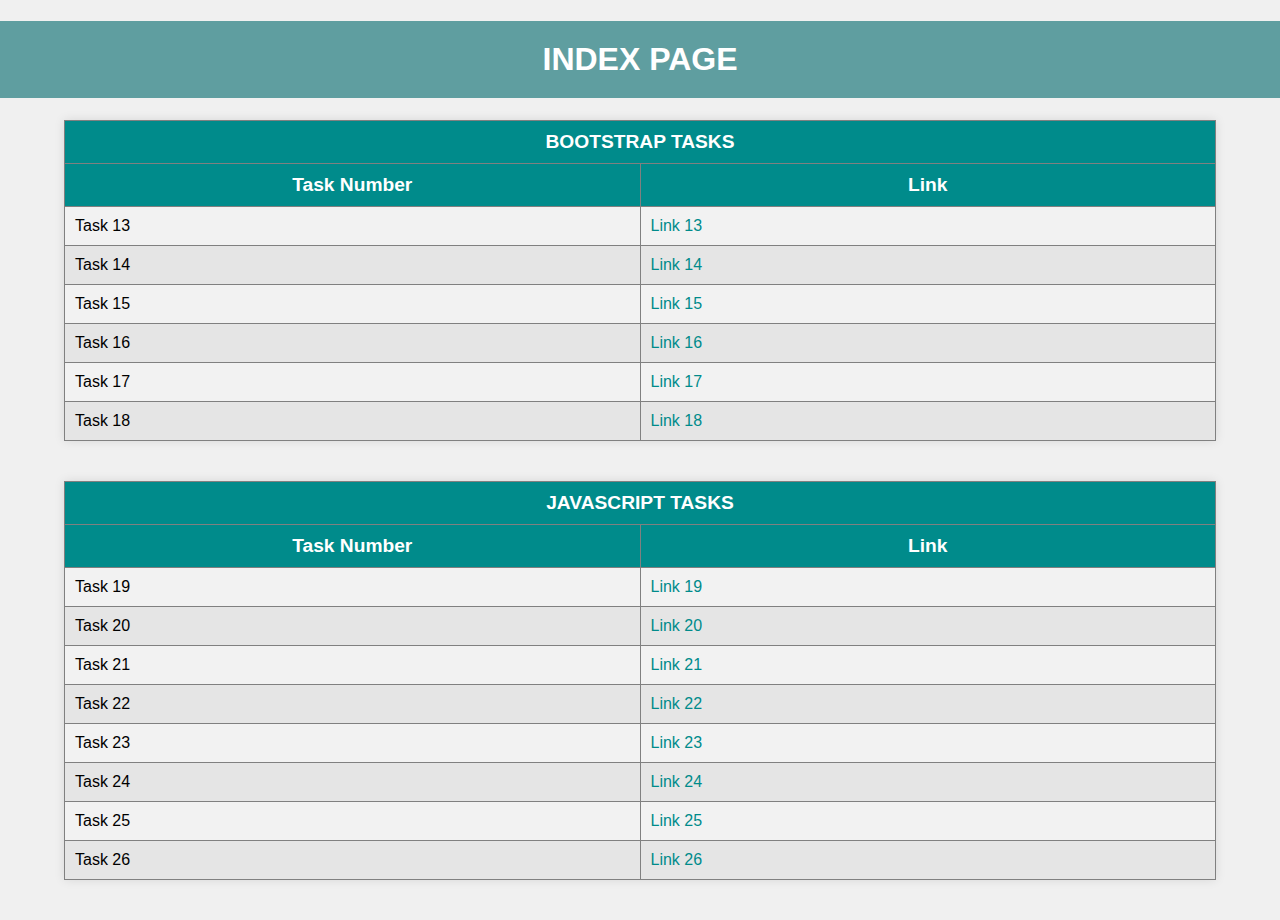
<file: index.html>
<!DOCTYPE html>
<html lang="en">
<head>
    <meta charset="UTF-8">
    <meta name="viewport" content="width=device-width, initial-scale=1.0">
    <title>PORTFOLIO BS-JS TASKS</title>
    <style>
        body {
            font-family: sans-serif;
            background-color: #f0f0f0;
            margin: 0;
            padding: 0;
        }

        center {
            margin-top: 20px;
        }

        h1 {
            text-align: center;
            background-color:cadetblue; 
            color: white;
            padding: 20px;
        }

        table {
            width: 90%; /* Smaller table width */
            margin: 0 auto;
            margin-bottom: 40px;
            border-collapse: collapse;
            background-color: #f2f2f2; /* Light gray background */
            box-shadow: 0px 0px 10px rgba(0, 0, 0, 0.1);
        }

        th, td {
            padding: 10px;
            text-align: center;
            width: 50%; /* Equal width for table columns */
        }

        td{
            font-weight: 500;
            text-align: left;
        }

        th {
            background-color:darkcyan; /* Slightly darker shade of orange-brown */
            color: white;
            font-size: larger;
        }

        tr:nth-child(even) {
            background-color: #e5e5e5; /* Slightly lighter gray for even rows */
        }

        tr:hover {
            background-color:darkgray; /* Orange-brown on hover */
        }

        a {
            text-decoration: none;
            color:darkcyan;
    
        }

        a:hover {
            color:#e5e5e5;
        }
    </style>
</head>
<body>
    <center>
        <h1>INDEX PAGE</h1>
        <table border="1">
            <tr>
                <th colspan="2">BOOTSTRAP TASKS</th>
            </tr>
            <tr>
                <th>Task Number</th>
                <th>Link</th>
            </tr>
            
            <tr>
                <td>Task 13</td>
                <td><a href="Bootstrap Task/Task13.html">Link 13</a></td>
            </tr>
            <tr>
                <td>Task 14</td>
                <td><a href="Bootstrap Task/Task14.html">Link 14</a></td>
            </tr>
            <tr>
                <td>Task 15</td>
                <td><a href="Bootstrap Task/Task15.html">Link 15</a></td>
            </tr>
            <tr>
                <td>Task 16</td>
                <td><a href="Bootstrap Task/Task16.html">Link 16</a></td>
            </tr>
            <tr>
                <td>Task 17</td>
                <td><a href="Bootstrap Task/Task17.html">Link 17</a></td>
            </tr>
            <tr>
                <td>Task 18</td>
                <td><a href="Bootstrap Task/Task18.html">Link 18</a></td>
            </tr>
        </table>

        <table border="1">
            <tr>
                <th colspan="2">JAVASCRIPT TASKS</th>
            </tr>
            <tr>
                <th>Task Number</th>
                <th>Link</th>
                <tr>
                    <td>Task 19</td>
                    <td><a href="JS Task/Task19.html">Link 19</a></td>
                </tr>
                <tr>
                    <td>Task 20</td>
                    <td><a href="JS Task/Task20.html">Link 20</a></td>
                </tr>
                <tr>
                    <td>Task 21</td>
                    <td><a href="JS Task/Task21.html">Link 21</a></td>
                </tr>
                <tr>
                    <td>Task 22</td>
                    <td><a href="JS Task/Task22.html">Link 22</a></td>
                </tr>
                <tr>
                    <td>Task 23</td>
                    <td><a href="JS Task/Task23.html">Link 23</a></td>
                </tr>
                <tr>
                    <td>Task 24</td>
                    <td><a href="JS Task/Task24.html">Link 24</a></td>
                </tr>
                 <tr>
                    <td>Task 25</td>
                    <td><a href="JS Task/Task25.html">Link 25</a></td>
                </tr>
                <tr>
                    <td>Task 26</td>
                    <td><a href="JS Task/Task26.html">Link 26</a></td>
                </tr>
        </table>
    </center>
</body>
</html>
</file>
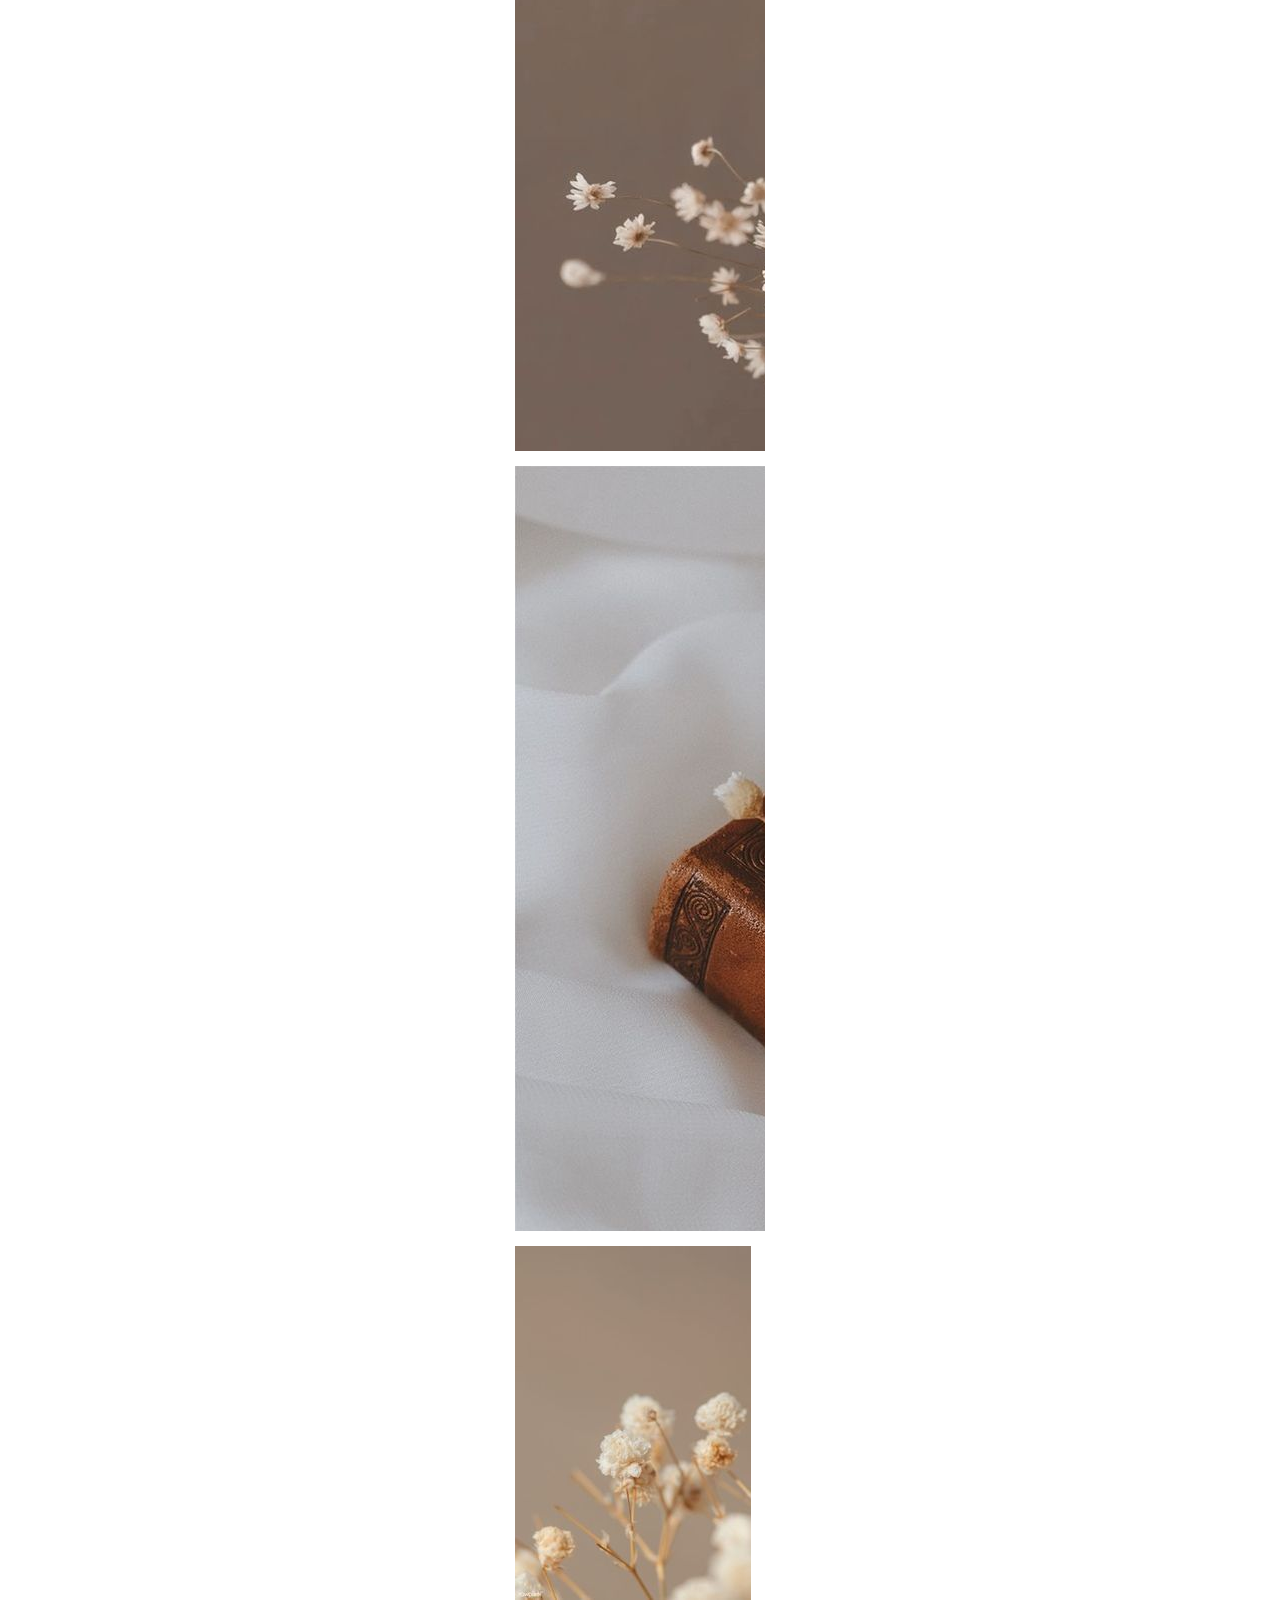
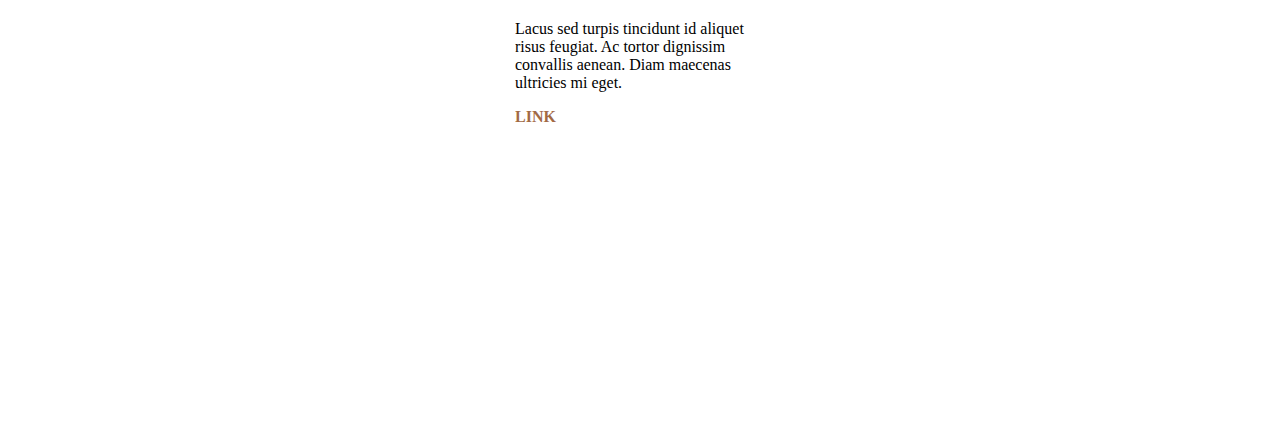
<file: Bootstrap Task/Task16.html>
<!DOCTYPE html>
<html lang="en">
<head>
    <meta charset="UTF-8">
    <meta name="viewport" content="width=device-width, initial-scale=1.0">
    <title>Task 16</title>
    <link href="https://cdn.jsdelivr.net/npm/bootstrap@5.3.1/dist/css/bootstrap.min.css" rel="stylesheet" integrity="sha384-4bw+/aepP/YC94hEpVNVgiZdgIC5+VKNBQNGCHeKRQN+PtmoHDEXuppvnDJzQIu9" crossorigin="anonymous">
    <link rel="stylesheet" type="text/css" href="styles.css/style16.css">
</head>
<body>
    <!-- Centered container -->
    <div class="container text-center">
        <!-- card group -->
        <div class="row row-cols-1 row-cols-md-4 g-0">
            <div class="col">
              <div class="card">
                <div class="card-title-overlay">
                  <h5 class="card-title">AUTUMN</h5>
                </div>
                <img src="task16img/flower.jpeg" class="card-img-top" alt="...">
                <div class="card-body">
                  <p class="card-text">Lorem ipsum dolor sit amet, consectetur adipiscing elit, sed do eiusmod tempor incididunt ut labore et dolore magna aliqua.</p>
                </div>
                <div class="link-card">
                    <a href="#">LINK</a>
                </div>
              </div>
            </div>
            <div class="col">
              <div class="card">
                <div class="card-title-overlay">
                  <h5 class="card-title">AMBER</h5>
                </div>
                <img src="task16img/basket.jpeg" class="card-img-top" alt="...">
                <div class="card-body">
                  <p class="card-text">Gravida rutrum quisque non tellus orci ac. Enim blandit volutpat maecenas volutpat.</p>
                </div>
                <div class="link-card">
                    <a href="#">LINK</a>
                </div>
              </div>
            </div>
            <div class="col">
              <div class="card">
                <div class="card-title-overlay">
                  <h5 class="card-title">APRIL</h5>
                </div>
                <img src="task16img/book.jpeg" class="card-img-top" alt="...">
                <div class="card-body">
                  <p class="card-text"> In ante metus dictum at tempor commodo ullamcorper a. Aliquam ultrices sagittis orci.</p>
                </div>
                <div class="link-card">
                    <a href="#">LINK</a>
                </div>
              </div>
            </div>
            <div class="col">
              <div class="card">
                <div class="card-title-overlay">
                  <h5 class="card-title">MAPLE</h5>
                </div>
                <img src="task16img/dot.jpeg" class="card-img-top" alt="...">
                <div class="card-body">
                  <p class="card-text">Lacus sed turpis tincidunt id aliquet risus feugiat. Ac tortor dignissim convallis aenean. Diam maecenas ultricies mi eget.</p>
                </div>
                <div class="link-card">
                    <a href="#">LINK</a>
                </div>
              </div>
            </div>
        </div>
    </div>

    <script src="https://cdn.jsdelivr.net/npm/bootstrap@5.3.1/dist/js/bootstrap.bundle.min.js" integrity="sha384-HwwvtgBNo3bZJJLYd8oVXjrBZt8cqVSpeBNS5n7C8IVInixGAoxmnlMuBnhbgrkm" crossorigin="anonymous"></script>
</body>
</html>
</file>
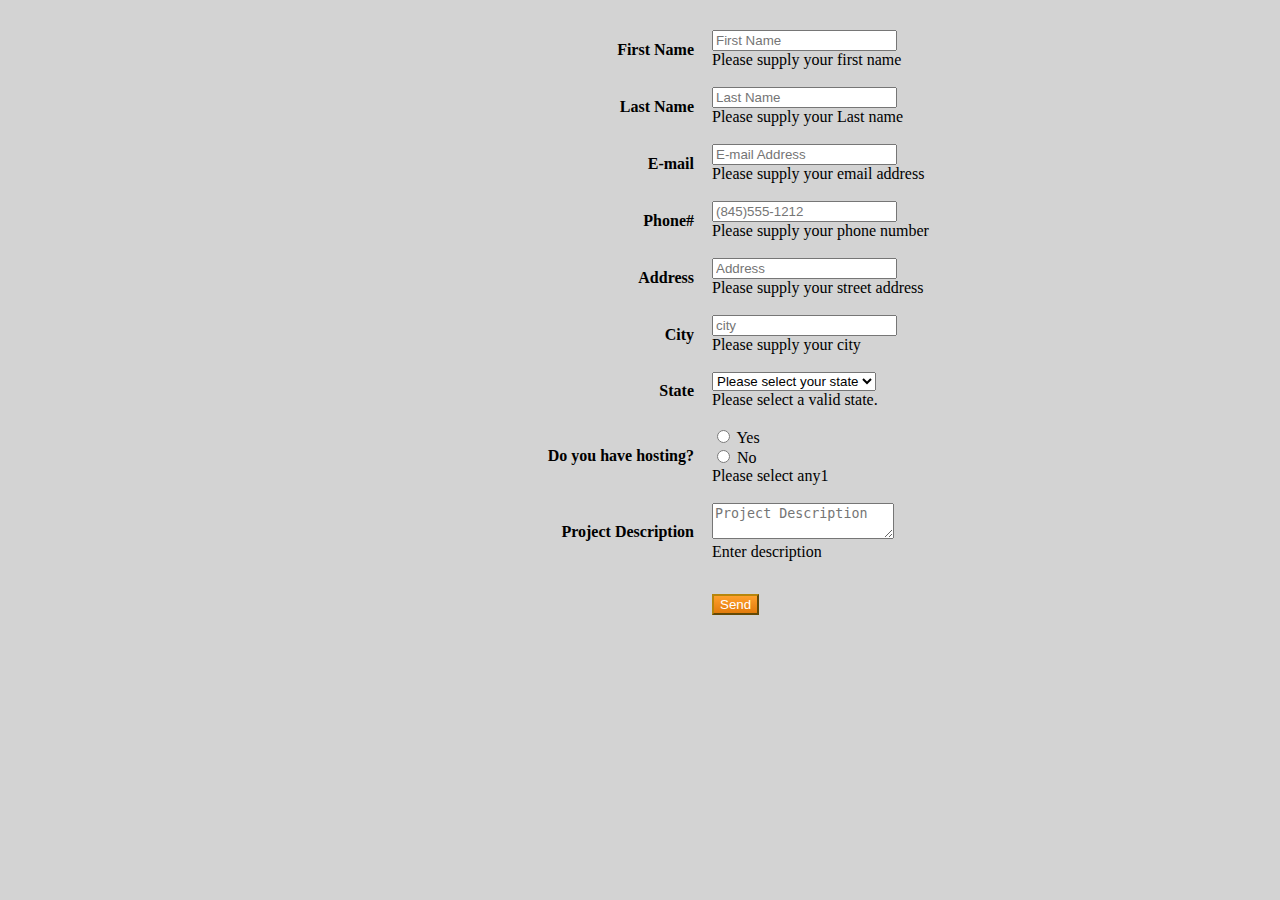
<file: Bootstrap Task/Task17.html>
<!--validation of submission form -->
<!DOCTYPE html>
<html lang="en">
<head>
    <meta charset="UTF-8">
    <meta name="viewport" content="width=device-width, initial-scale=1.0">
    <link
      href="https://cdn.jsdelivr.net/npm/bootstrap@5.3.1/dist/css/bootstrap.min.css"
      rel="stylesheet"
      integrity="sha384-4bw+/aepP/YC94hEpVNVgiZdgIC5+VKNBQNGCHeKRQN+PtmoHDEXuppvnDJzQIu9"
      crossorigin="anonymous"/>
    <link
      rel="stylesheet"
      href="https://cdnjs.cloudflare.com/ajax/libs/font-awesome/6.4.2/css/all.min.css"
      integrity="sha512-z3gLpd7yknf1YoNbCzqRKc4qyor8gaKU1qmn+CShxbuBusANI9QpRohGBreCFkKxLhei6S9CQXFEbbKuqLg0DA=="
      crossorigin="anonymous"
      referrerpolicy="no-referrer"
    />
    <link
      href="https://fonts.googleapis.com/css2?family=Poppins:wght@100;200;300;400;500;600;700;800;900&display=swap"
      rel="stylesheet"
    />
    <script src="https://cdn.jsdelivr.net/npm/bootstrap@5.0.2/dist/js/bootstrap.bundle.min.js"></script>
    <title>Task 17</title>
    
    <style>
        body{
            background-color:lightgrey;
            
        }
        table{
        margin-top: 20px;
        }

        form{
            width: 100%;
        }
        .input-group {
            width: 550px;
        }

        th{
            text-align: right;
            padding-right: 30px;
            width: 100%;
        }

        th,td{
            padding: 8px;
        }
        .rowname{
            padding-right: 30px;
            text-align: right;
            font-weight: bold;
        }
        .btn{
            margin-top: 15px;
        }
        .fa-paper-plane, .btn{
            color: white;
            background: linear-gradient(to bottom, rgb(255, 160, 44), rgb(226, 123, 12));
            border-color: darkgoldenrod;
            
        }
    </style>
</head>
<body>
    <center>
        <form class="needs-validation" novalidate>
            <table
            
              style="background-color: lightgrey"
              class="col-lg-4 col-md-8 ms-1"
            >
              <tbody>
                <tr>
                  <th for="validationCustom01">First Name</th>
                  <td>
                    <div class="input-group">
                      <span class="input-group-text" id="inputGroupPrepend">
                        <i class="fa-solid fa-user"></i>
                      </span>
                      <input
                        type="text"
                        class="form-control"
                        id="validationCustom01"
                        placeholder="First Name"
                        aria-describedby="inputGroupPrepend"
                        required
                      />
                      <div class="invalid-feedback">
                        Please supply your first name
                      </div>
                    </div>
                  </td>
                </tr>
                <tr>
                  <th for="">Last Name</th>
                  <td>
                    <div class="input-group has-validation">
                      <span class="input-group-text" id="inputGroupPrepend">
                        <i class="fa-solid fa-user"></i>
                      </span>
                      <input
                        type="text"
                        class="form-control"
                        id="validationCustom02"
                        placeholder="Last Name"
                        aria-describedby="inputGroupPrepend"
                        required
                      />
                      <div class="invalid-feedback">Please supply your Last name</div>
                    </div>
                  </td>
                </tr>
                <tr>
                  <th>E-mail</th>
                  <td>
                    <div class="input-group has-validation">
                      <span class="input-group-text" id="inputGroupPrepend">
                        <i class="fa-solid fa-envelope"></i>
                      </span>
                      <input
                        type="email"
                        class="form-control"
                        id="validationCustom03"
                        placeholder="E-mail Address"
                        aria-describedby="inputGroupPrepend"
                        required
                      />
                      <div class="invalid-feedback">
                        Please supply your email address
                      </div>
                    </div>
                  </td>
                </tr>
                <tr>
                  <th>Phone#</th>
                  <td>
                    <div class="input-group has-validation">
                      <span class="input-group-text" id="inputGroupPrepend">
                        <i class="fa-solid fa-user"></i>
                      </span>
                      <input
                        type="tel"
                        class="form-control"
                        id="validationCustom04"
                        placeholder="(845)555-1212"
                        aria-describedby="inputGroupPrepend"
                        required
                      />
                      <div class="invalid-feedback">
                        Please supply your phone number
                      </div>
                    </div>
                  </td>
                </tr>
                <tr>
                  <th>Address</th>
                  <td>
                    <div class="input-group has-validation">
                      <span class="input-group-text" id="inputGroupPrepend">
                        <i class="fa-solid fa-house"></i>
                      </span>
                      <input
                        type="text"
                        class="form-control"
                        id="validationCustom05"
                        placeholder="Address"
                        aria-describedby="inputGroupPrepend"
                        required
                      />
                      <div class="invalid-feedback">
                        Please supply your street address
                      </div>
                    </div>
                  </td>
                </tr>
                <tr>
                  <th>City</th>
                  <td>
                    <div class="input-group has-validation">
                      <span class="input-group-text" id="inputGroupPrepend">
                        <i class="fa-solid fa-house"></i>
                      </span>
                      <input
                        type="text"
                        class="form-control"
                        id="validationCustom05"
                        placeholder="city"
                        aria-describedby="inputGroupPrepend"
                        required
                      />
                      <div class="invalid-feedback">Please supply your city</div>
                    </div>
                  </td>
                </tr>
                <tr>
                  <th>State</th>
                  <td>
                    <div class="input-group has-validation">
                      <span class="input-group-text" id="inputGroupPrepend">
                        <i class="fa-solid fa-list"></i>
                      </span>
      
                      <select class="form-select" id="validationTooltip04" required>
                        <option selected disabled value="">
                          Please select your state
                        </option>
                        <option>TAMILNADU</option>
                        <option>KERALA</option>
                        <option>KARNATAKA</option>
                      </select>
                      <div class="invalid-feedback">Please select a valid state.</div>
                    </div>
                  </td>
                </tr>
                <tr>
                  <th for="validationFormCheck2">Do you have hosting?</th>
                  <td>
                    <div class="form-check">
                      <input
                        type="radio"
                        class="form-check-input"
                        id="validationFormCheck2"
                        name="radio-stacked"
                        required
                      />
                      <label class="form-check-label" for="validationFormCheck2"
                        >Yes</label
                      >
                    </div>
                    <div class="form-check mb-3">
                      <input
                        type="radio"
                        class="form-check-input"
                        id="validationFormCheck2"
                        name="radio-stacked"
                        required
                      />
                      <label class="form-check-label" for="validationFormCheck3"
                        >No</label
                      >
                      <div class="invalid-feedback">Please select any1</div>
                    </div>
                  </td>
                </tr>
                <tr>
                  <th>Project Description</th>
                  <td>
                    <div class="input-group has-validation">
                      <span class="input-group-text" id="inputGroupPrepend">
                        <i class="fa-solid fa-pen"></i>
                      </span>
                      <textarea
                        class="form-control"
                        id="validationTextarea"
                        placeholder="Project Description"
                        required
                      ></textarea>
                      <div class="invalid-feedback">Enter description</div>
                    </div>
                  </td>
                </tr>
                <tr>
                    <td></td>
                  <td>
                    <button class="btn bg-warning" type="submit">
                      Send<i class="fa-solid fa-paper-plane"></i>
                    </button>
                  </td>
                </tr>
              </tbody>
            </table>
          </form>
    </center>


    <script>
        (() => {
          "use strict";
  
          // Fetch all the forms we want to apply custom Bootstrap validation styles to
          const forms = document.querySelectorAll(".needs-validation");
  
          // Loop over them and prevent submission
          Array.from(forms).forEach((form) => {
            form.addEventListener(
              "submit",
              (event) => {
                if (!form.checkValidity()) {
                  event.preventDefault();
                  event.stopPropagation();
                }
  
                form.classList.add("was-validated");
              },
              false
            );
          });
        })();
      </script>
</body>
</html>
</file>
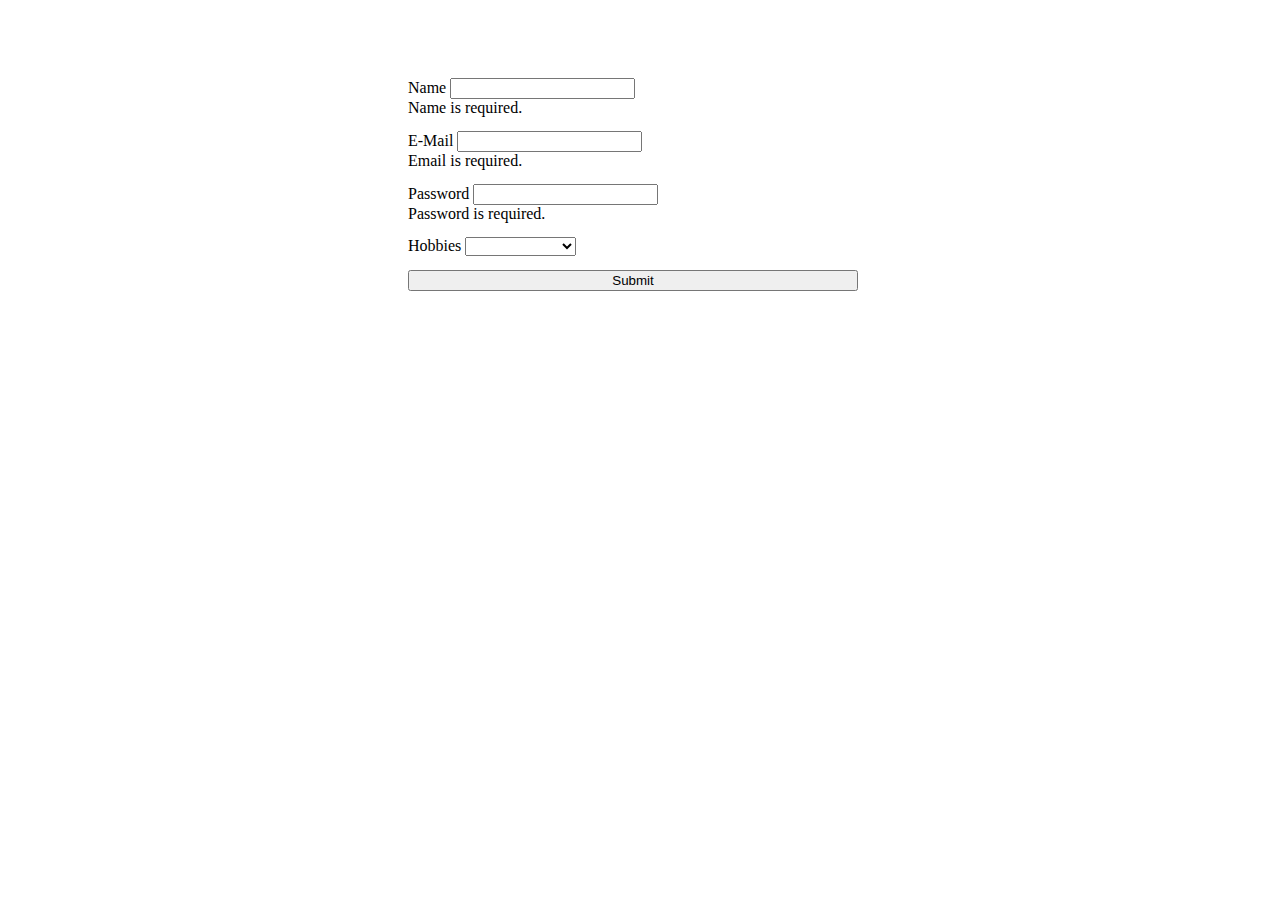
<file: Bootstrap Task/Task18.html>
<!DOCTYPE html>
<html lang="en">
<head>
    <meta charset="UTF-8">
    <meta name="viewport" content="width=device-width, initial-scale=1.0">
    <title>Task 18</title>
    <link href="https://cdn.jsdelivr.net/npm/bootstrap@5.0.2/dist/css/bootstrap.min.css" rel="stylesheet" integrity="sha384-EVSTQN3/azprG1Anm3QDgpJLIm9Nao0Yz1ztcQTwFspd3yD65VohhpuuCOmLASjC" crossorigin="anonymous">
    <style>table{
        margin-top: 70px;
    }
        #i {
            width: 450px;
        }
    </style>
</head>
<body>
    <center>
        <form action="https://www.ethnus.com" class="was-validated">
            <table cellpadding="6">
                <tr>
                    <td>
                        <label class="form-label">Name</label>
                        <input id="i1" class="form-control" type="text" placeholder="" required />
                        <div class="invalid-feedback">Name is required.</div>
                    </td>
                    <td id="invalid-msg"></td>
                </tr>

                <tr>
                    <td>
                        <label class="form-label">E-Mail</label>
                        <input id="i2" class="form-control" type="email" placeholder="" required />
                        <div class="invalid-feedback">Email is required.</div>
                    </td>
                </tr>

                <tr>
                    <td>
                        <label class="form-label">Password</label>
                        <input id="i3" class="form-control" type="password" placeholder="" required />
                        <div class="invalid-feedback">Password is required.</div>
                    </td>
                </tr>

                <tr>
                    <td>
                        <label class="form-label">Hobbies</label>
                        <select class="form-select" aria-label="Default select example">
                            <option selected></option>
                            <option value="1">Arts and Crafts</option>
                            <option value="2">Dance</option>
                            <option value="3">Music</option>
                          </select>
                    </td>
                </tr>

                <tr>
                    <td class="text-center"><button type="submit" id="i" class="btn btn-danger">Submit</button></td>
                </tr>

            </table>
        </form>
    </center>
</body>
</html>
</file>
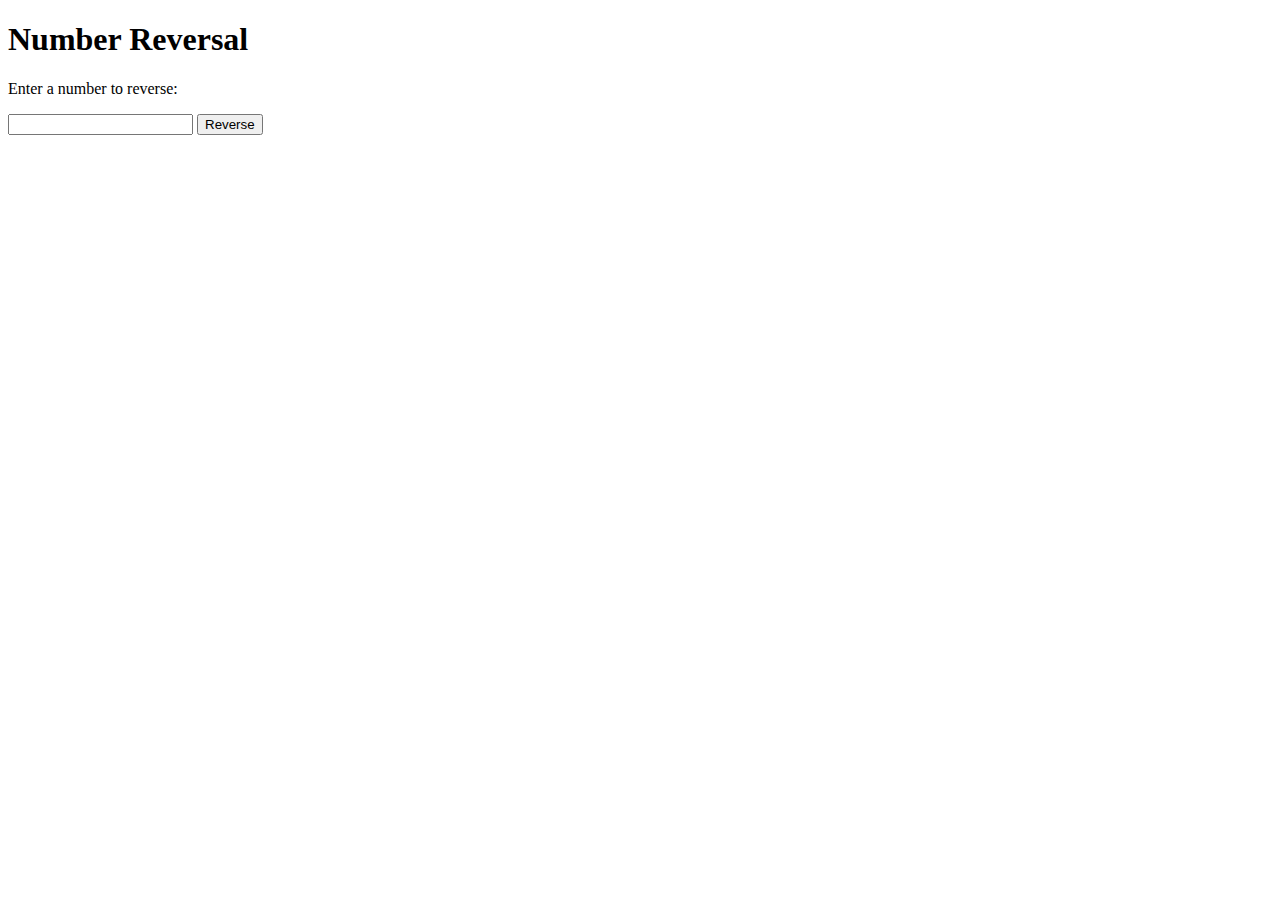
<file: JS Task/Task19.html>
<!DOCTYPE html>
<html lang="en">
<head>
    <meta charset="UTF-8">
    <meta name="viewport" content="width=device-width, initial-scale=1.0">
    <title>Task 19</title>
</head>
<body>
    <h1>Number Reversal</h1>
    <p>Enter a number to reverse:</p>
    <input type="number" id="inputNumber">
    <button onclick="reverseNumber()">Reverse</button>
    <p id="result"></p>

    <script>
        function reverseNumber() {
            var inputNumber = parseInt(document.getElementById("inputNumber").value);

            if (!isNaN(inputNumber)) {
                var reversedNumber = 0;

                while (inputNumber > 0) {
                    reversedNumber = reversedNumber * 10 + inputNumber % 10;
                    inputNumber = Math.floor(inputNumber / 10);
                }

                document.getElementById("result").innerHTML = "Reversed Number: " + reversedNumber;
            } else {
                document.getElementById("result").innerHTML = "Please enter a valid number.";
            }
        }
    </script>
</body>
</html>
</file>
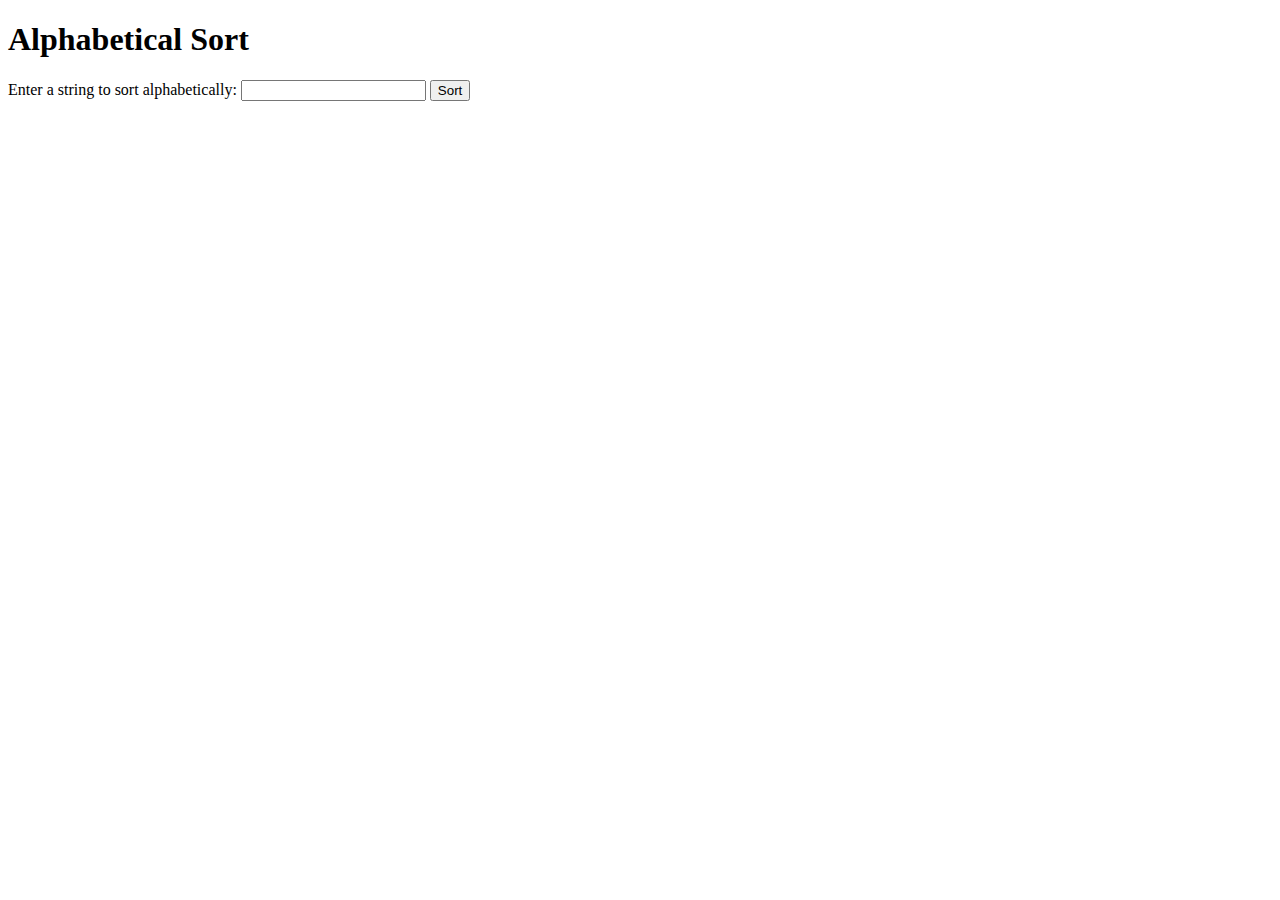
<file: JS Task/Task20.html>
<!DOCTYPE html>
<html lang="en">
<head>
    <meta charset="UTF-8">
    <meta name="viewport" content="width=device-width, initial-scale=1.0">
    <title>Task 20</title>
</head>
<body>
    <h1>Alphabetical Sort</h1>
    <label for="inputString">Enter a string to sort alphabetically:</label>
    <input type="text" id="inputString">
    <button onclick="sortAndDisplay()">Sort</button>
    <p id="result"></p>

    <script>
        function sortAndDisplay() {
            var inputString = document.getElementById("inputString").value;
            var sortedString = inputString.split('').sort().join('');
            document.getElementById("result").textContent = "Sorted String: " + sortedString;
        }
    </script>
</body>
</html>
</file>
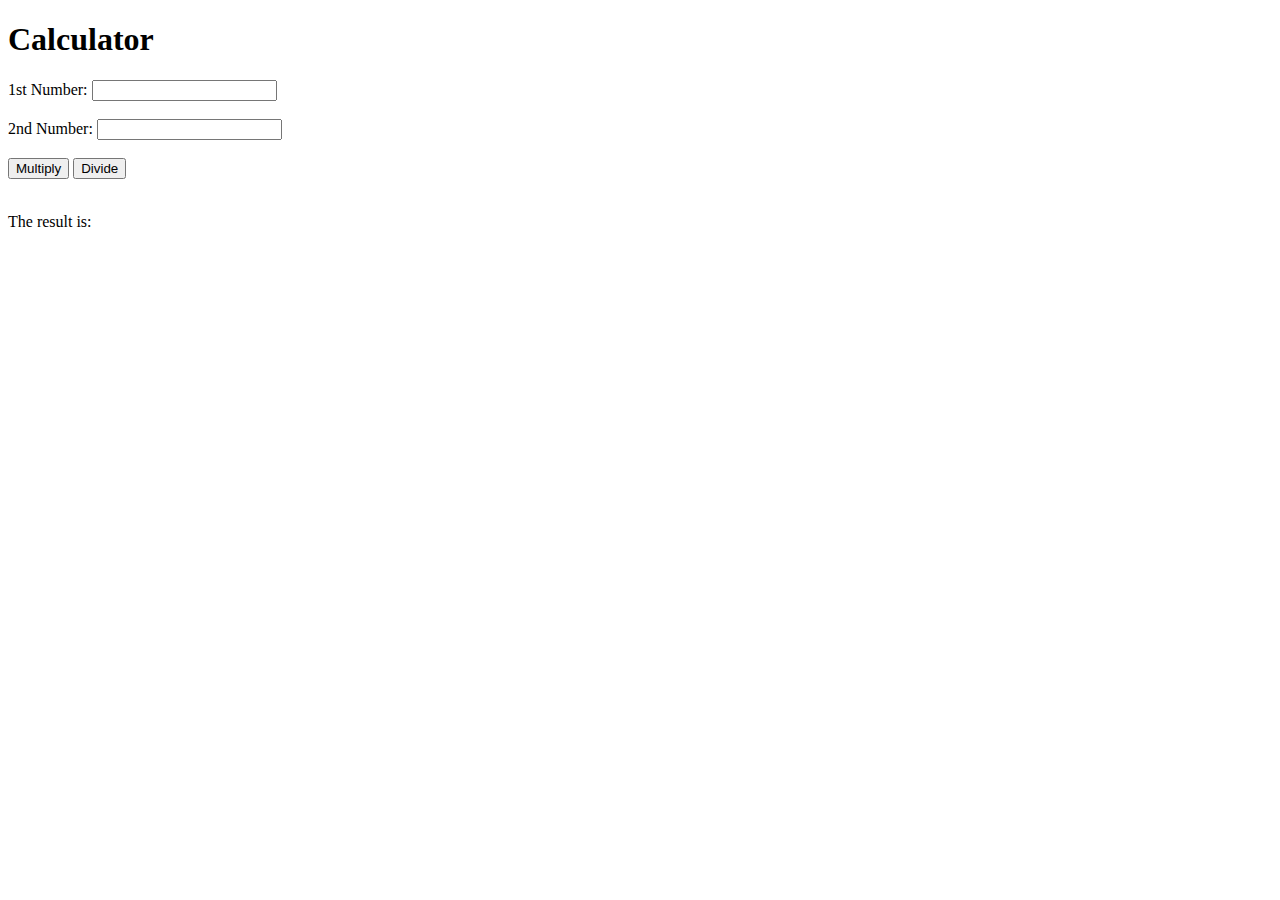
<file: JS Task/Task21.html>
<!DOCTYPE html>
<html lang="en">
<head>
    <meta charset="UTF-8">
    <meta name="viewport" content="width=device-width, initial-scale=1.0">
    <title>Task 21</title>
</head>
<body>
    <h1>Calculator</h1>
    <form>
        <label for="firstNumber">1st Number:</label>
        <input type="number" id="firstNumber"><br><br>

        <label for="secondNumber">2nd Number:</label>
        <input type="number" id="secondNumber"><br><br>

        <button type="button" onclick="calculate('multiply')">Multiply</button>
        <button type="button" onclick="calculate('divide')">Divide</button><br><br>

        <p>The result is: <span id="result"></span></p>
    </form>

    <script>
        function calculate(operation) {
            var firstNumber = parseFloat(document.getElementById("firstNumber").value);
            var secondNumber = parseFloat(document.getElementById("secondNumber").value);
            var resultElement = document.getElementById("result");

            if (isNaN(firstNumber) || isNaN(secondNumber)) {
                resultElement.textContent = "Please enter valid numbers.";
            } else {
                if (operation === 'multiply') {
                    var result = firstNumber * secondNumber;
                    resultElement.textContent = result;
                } else if (operation === 'divide') {
                    if (secondNumber === 0) {
                        resultElement.textContent = "Division by zero is not allowed.";
                    } else {
                        var result = firstNumber / secondNumber;
                        resultElement.textContent = result;
                    }
                }
            }
        }
    </script>
</body>
</html>
</file>
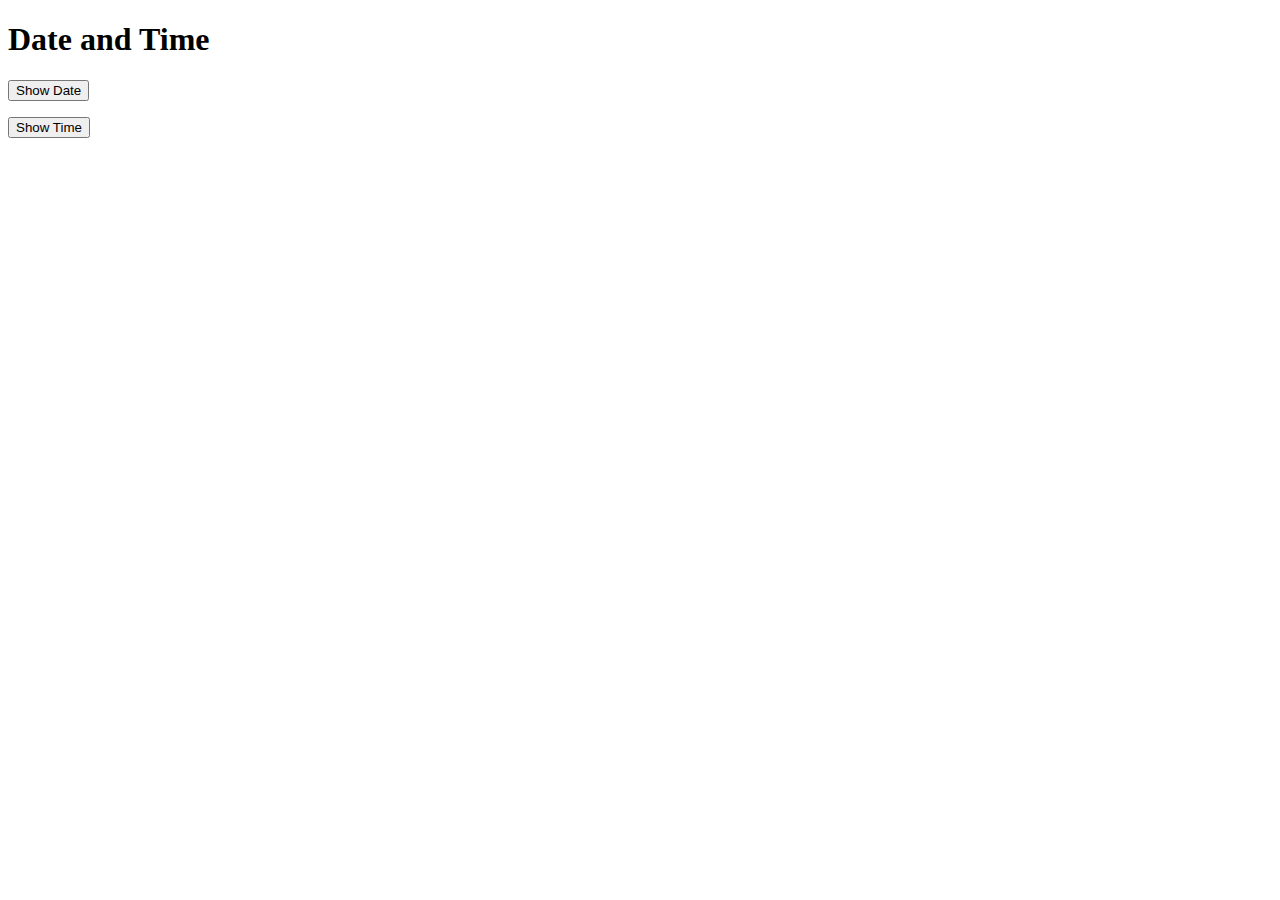
<file: JS Task/Task22.html>
<!DOCTYPE html>
<html lang="en">
<head>
    <meta charset="UTF-8">
    <meta name="viewport" content="width=device-width, initial-scale=1.0">
    <title>Task 22</title>
</head>
<body>
    <h1>Date and Time</h1>

    <button onclick="showDate()">Show Date</button>
    <p id="dateResult"></p>

    <button onclick="showTime()">Show Time</button>
    <p id="timeResult"></p>

    <script>
        function showDate() {
            var currentDate = new Date();
            var dateOptions = { weekday: 'short', year: 'numeric', month: 'long', day: 'numeric' };
            var formattedDate = currentDate.toLocaleDateString('en-US', dateOptions);
            document.getElementById("dateResult").textContent = "Date: " + formattedDate;
        }

        function showTime() {
            var currentTime = new Date();
            var timeOptions = { weekday: 'short', year: 'numeric', month: 'short', day: 'numeric', hour: 'numeric', minute: 'numeric', second: 'numeric', timeZoneName: 'short' };
            var formattedTime = currentTime.toLocaleDateString('en-US', timeOptions);
            document.getElementById("timeResult").textContent = "Time: " + formattedTime;
        }
    </script>
</body>
</html>
</file>
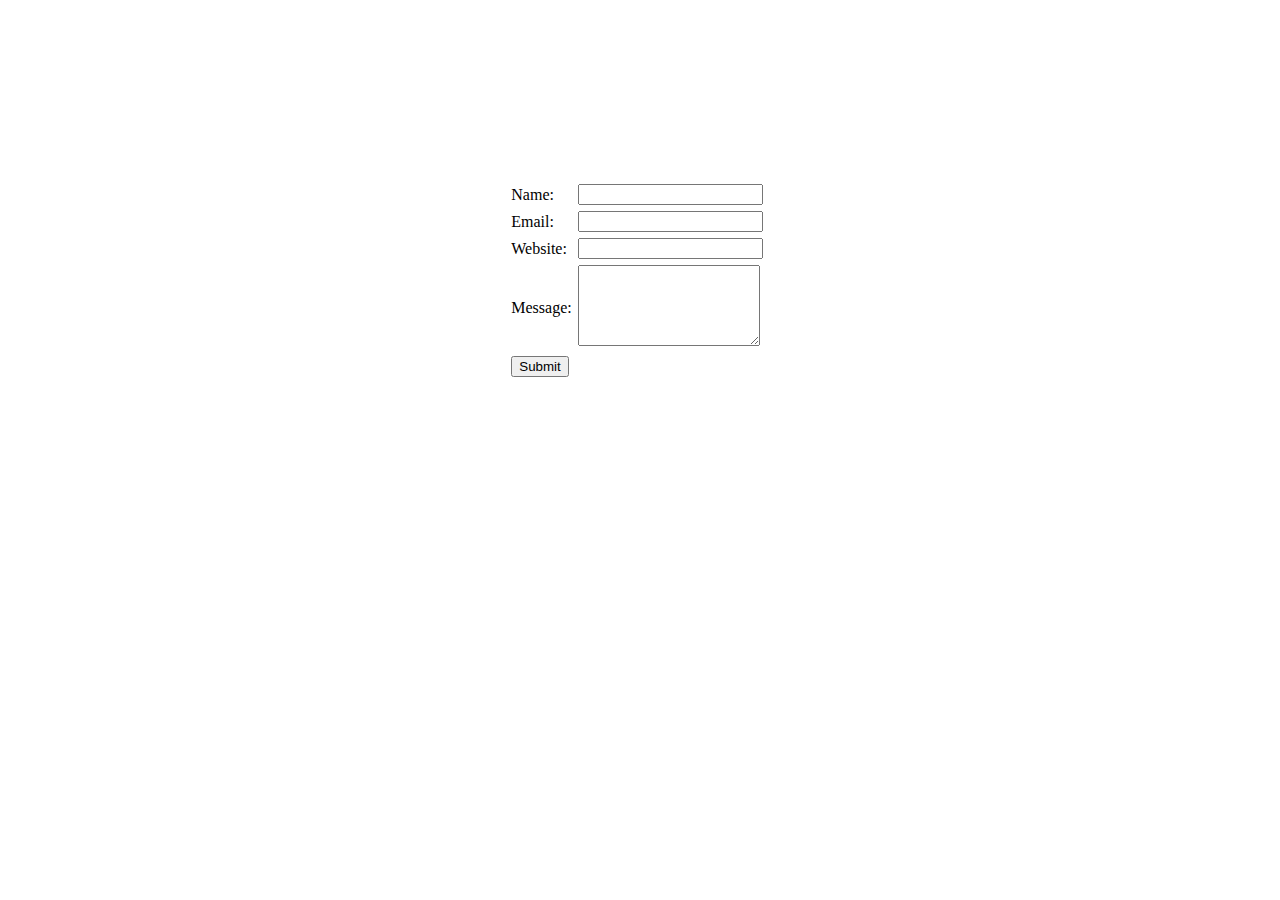
<file: JS Task/Task23.html>
<!DOCTYPE html>
<html lang="en">
<head>
    <meta charset="UTF-8">
    <meta name="viewport" content="width=device-width, initial-scale=1.0">
    <title>Task 23</title>
    <style>
        table{
            margin-top: 20vh;
        }
        .validation-error {
            color: red;
        }

    </style>
</head>
<body>
    <center>
    <!-- <input id="numb"> -->
    
    

    <table cellpadding="2">
        <tr>
            <td>Name:</td>
            <td><input type="text" id="name"></td>
            <td><p id="n"></p></td>
        </tr>
        <tr>
            <td>Email:</td>
            <td><input type="email" id="email"></td>
            <td><p id="e"></p></td>
        </tr>
        <tr>
            <td>Website:</td>
            <td><input type="text" id="website"></td>
            <td><p id="w"></p></td>
        </tr>
        <tr>
            <td>Message:</td>
            <td><textarea rows="5" id="message"></textarea></td>
            <td><p id="m"></p></td>
        </tr>

        <tr>
            <td><button type="button" onclick="myFunction()">Submit</button></td>
        </tr>
    </table>

</center>
    <script>
    function myFunction() {

      let nam=document.getElementById("name").value;
      var em=document.getElementById("email").value;
      var web=document.getElementById("website").value;
      var mes=document.getElementById("message").value;
      let text1;
      let text2;
      let text3;
      let text4;

      if(nam.length===0){
        text1="This field is required";
        document.getElementById("name").style.borderColor = "red";
        document.getElementById("n").classList.add("validation-error");
      }
      document.getElementById("n").textContent = text1;

      if(em.length===0){
        text2="A valid email address is required";
        document.getElementById("email").style.borderColor = "red";
        document.getElementById("e").classList.add("validation-error");
      }
      document.getElementById("e").textContent= text2;

      if(web.length===0){
        text3="A valid URL is required";
        document.getElementById("website").style.borderColor = "red";
        document.getElementById("w").classList.add("validation-error");
      }
      document.getElementById("w").textContent= text3;

      if(mes.length===0){
        text4="This field is required";
        document.getElementById("message").style.borderColor = "red";
        document.getElementById("message").style.borderWidth = "2px";
        document.getElementById("m").classList.add("validation-error");
      }
      document.getElementById("m").textContent= text4;
    }

    </script>
    
    </body>
</html>
</file>
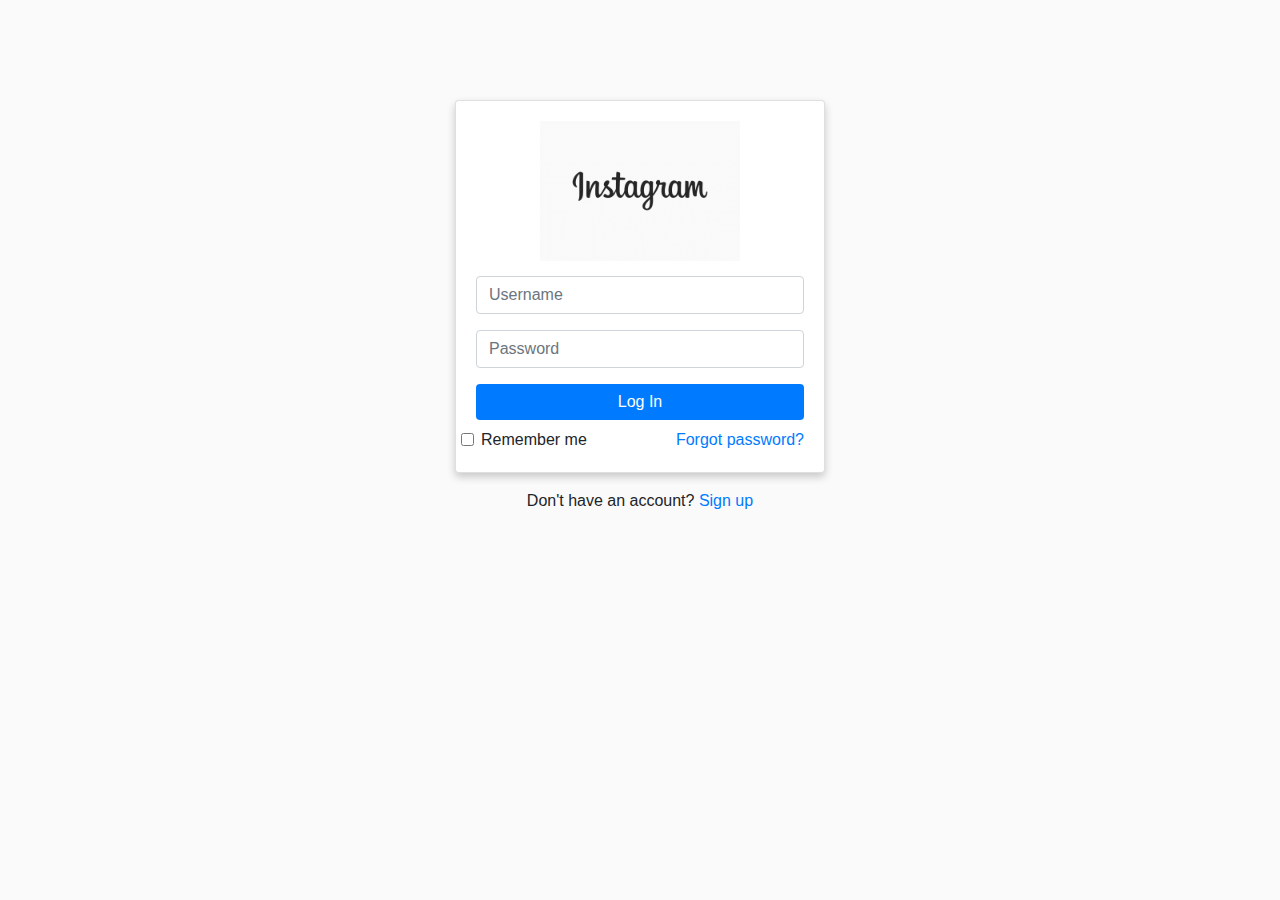
<file: JS Task/Task24.html>
<!DOCTYPE html>
<html lang="en">
<head>
    <meta charset="UTF-8">
    <meta name="viewport" content="width=device-width, initial-scale=1.0">
    <title>Task 24</title>
    <link rel="stylesheet" href="https://maxcdn.bootstrapcdn.com/bootstrap/4.5.2/css/bootstrap.min.css">
    <style>
        body {
            background-color: #fafafa;
        }

        .container {
            max-width: 400px;
            margin: 0 auto;
            margin-top: 100px;
        }

        .card {
            padding: 20px;
            box-shadow: 0 4px 8px 0 rgba(0,0,0,0.2);
            text-align: center;
        }

        .btn-login {
            background-color: #007bff;
            color: #fff;
            border: none;
        }

        .btn-login:hover {
            background-color: #0056b3;
        }

        .instagram-logo {
            width: 200px;
            margin-bottom: 15px;
            display: block;
            margin-left: auto;
            margin-right: auto;
        }
    </style>
</head>
<body>
    <div class="container">
        <div class="card">
            <img src="task24img/instagram-logo.png" alt="Instagram Logo" class="instagram-logo">
            <form id="loginForm">
                <div class="form-group">
                    <input type="text" class="form-control" id="username" placeholder="Username" required>
                </div>
                <div class="form-group">
                    <input type="password" class="form-control" id="password" placeholder="Password" required>
                </div>

                <button type="submit" class="btn btn-login btn-block mt-3">Log In</button>
                <div class="row mt-2">
                    <div class="form-check col-6 text-left">
                        <input type="checkbox" class="form-check-input" id="rememberMe">
                        <label class="form-check-label" for="rememberMe">Remember me</label>
                    </div>
                    <div class="col-6 text-right">
                        <a href="#">Forgot password?</a>
                    </div>
                </div>
            </form>
        </div>
        <p class="mt-3 text-center">Don't have an account? <a href="#">Sign up</a></p>
    </div>
</body>
</html>
</file>
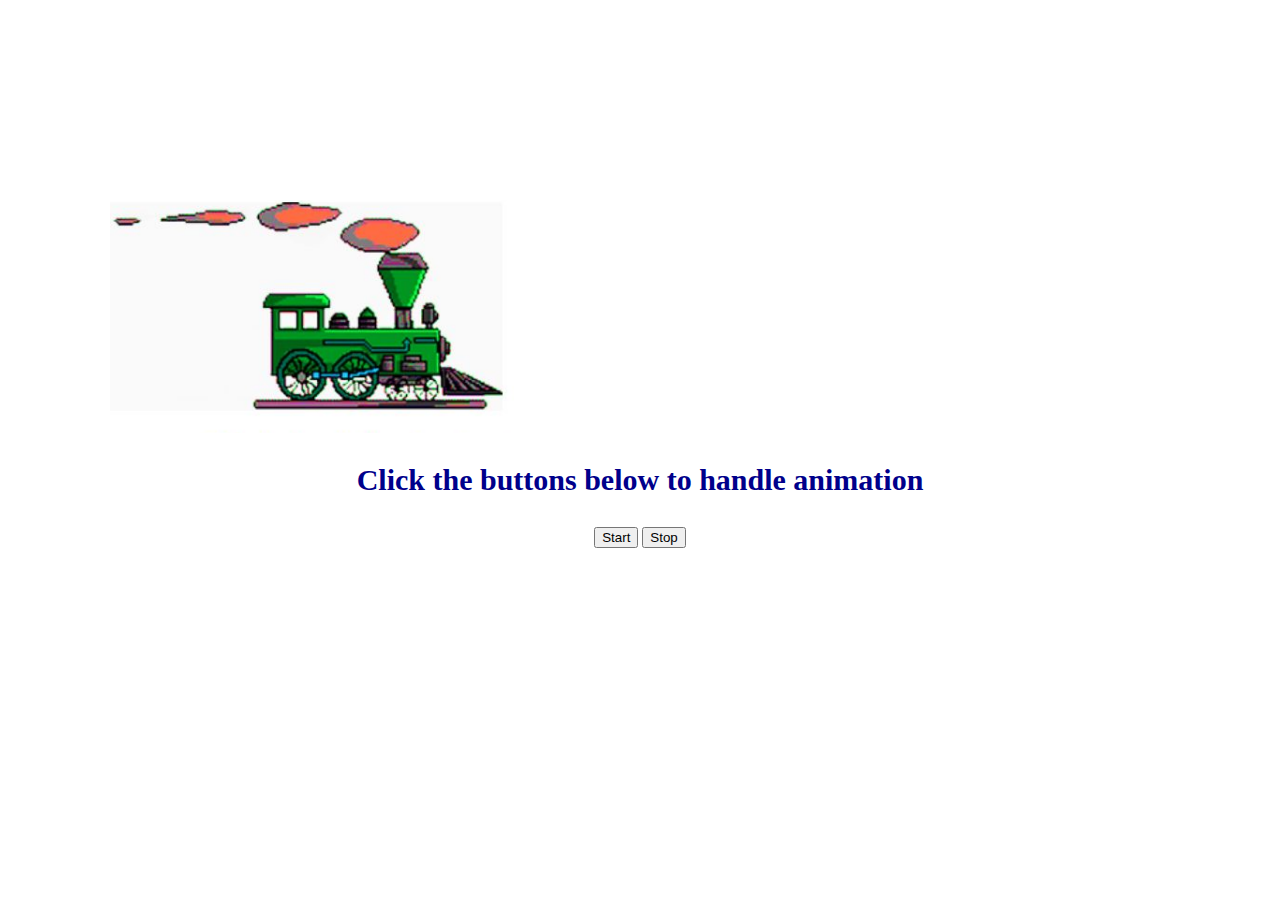
<file: JS Task/Task25.html>
<html>   
   <head>
      <title>Task 25</title>      
      <style>
        body{
            margin-top: 200px;
        }
        p{
            color: darkblue;
            font-size:30px;
            font-weight: 800;
        }
        img{
            margin-left: 100px;
        }
      </style>
      <script type = "text/javascript">
         <!--
            var imgObj = null;
            var animate ;
            
            function init() {
               imgObj = document.getElementById('myImage');
               imgObj.style.position= 'relative'; 
               imgObj.style.left = '0px'; 
            }
            function moveRight() {
               imgObj.style.left = parseInt(imgObj.style.left) + 10 + 'px';
               animate = setTimeout(moveRight,20);    // call moveRight in 20msec
            }
            function stop() {
               clearTimeout(animate);
               imgObj.style.left = '0px'; 
            }
            
            window.onload = init;
         //-->
      </script>
   </head>
   
   <body>  
    
      <form>
         <img id = "myImage" src = "task24img/train_img.png" />
         <center>
         <p>Click the buttons below to handle animation</p>
         <input type = "button" value = "Start" onclick = "moveRight();" />
         <input type = "button" value = "Stop" onclick = "stop();" />
      </form> 
    </center>      
   </body>
</html>
</file>
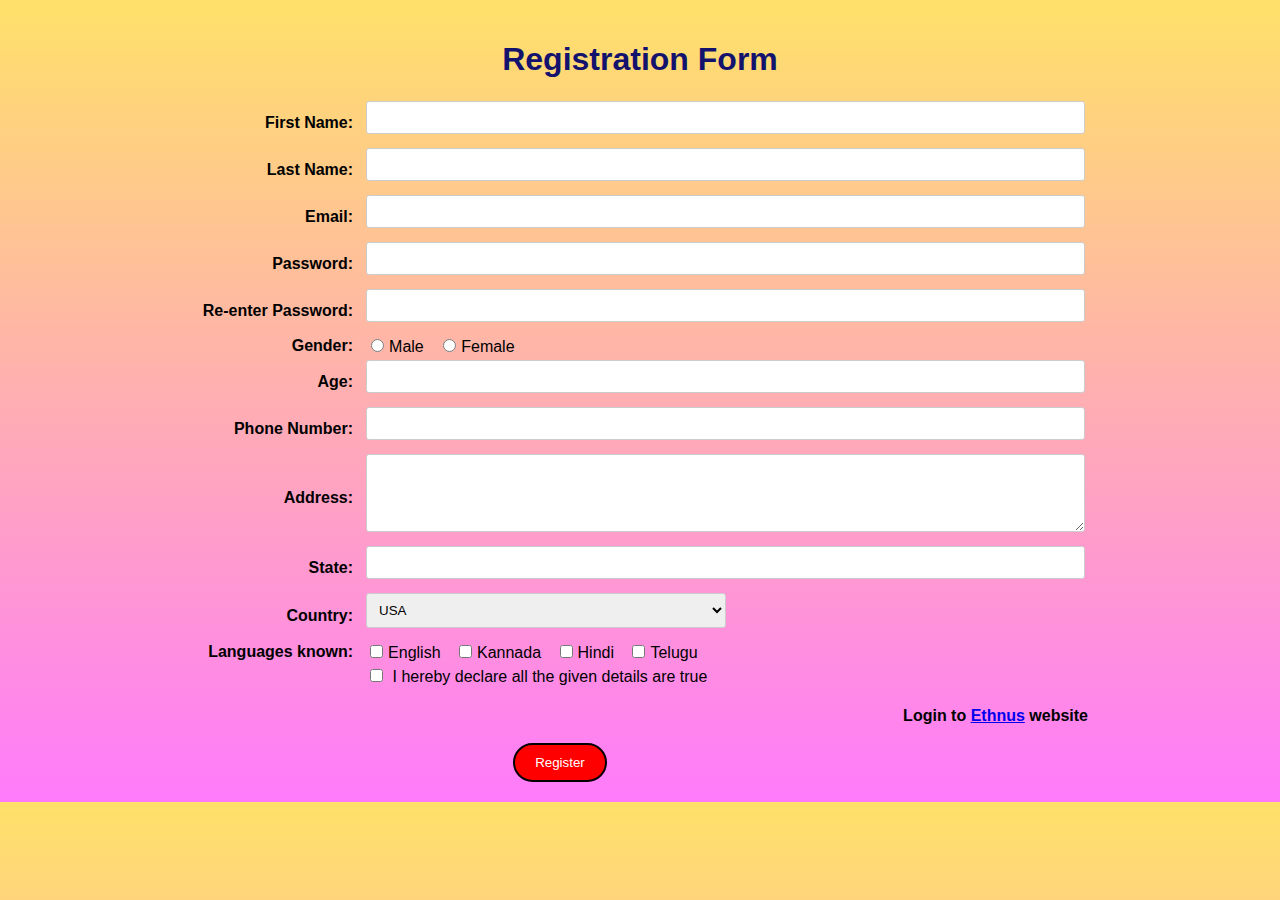
<file: JS Task/Task26.html>
<!DOCTYPE html>
<html>
  <head>
    <title>Task 26</title>
    <link rel="stylesheet" type="text/css" href="style26.css" />
  </head>
  <body>
    <h1>Registration Form</h1>

    <form>
      <table>
        <tr>
          <td class="info">First Name:</td>
          <td class="input-container">
            <input type="text" name="firstname" required />
            <span class="error" id="firstnameError">POOR</span>
          </td>
        </tr>
        <tr>
          <td class="info">Last Name:</td>
          <td class="input-container">
            <input type="text" name="lastname" required />
            <span class="error" id="lastnameError">POOR</span>
          </td>
        </tr>
        <tr>
          <td class="info">Email:</td>
          <td class="input-container">
            <input type="email" name="email" required />
            <span class="error" id="emailError">POOR</span>
          </td>
        </tr>
        <tr>
          <td class="info">Password:</td>
          <td class="input-container">
            <input type="password" name="password" required />
            <span class="error" id="passwordError">POOR</span>
          </td>
        </tr>
        <tr>
          <td class="info">Re-enter Password:</td>
          <td class="input-container">
            <input type="password" name="repassword" required />
            <span class="error" id="repasswordError">POOR</span>
          </td>
        </tr>
        <tr>
          <td class="info">Gender:</td>
          <td>
            <input type="radio" name="gender" value="male" id="male" /><label
              for="male"
              >Male</label
            >
            <input
              type="radio"
              name="gender"
              value="female"
              id="female"
            /><label for="female">Female</label>
          </td>
        </tr>
        <tr>
          <td class="info">Age:</td>
          <td class="input-container">
            <input type="number" name="age" required />
            <span class="error" id="ageError">POOR</span>
          </td>
        </tr>
        <tr>
          <td class="info">Phone Number:</td>
          <td class="input-container">
            <input type="tel" name="phone" required />
            <span class="error" id="phoneError">POOR</span>
          </td>
        </tr>
        <tr>
          <td class="info">Address:</td>
          <td class="input-container">
            <textarea name="address" rows="4" cols="30" required></textarea>
            <span class="error" id="addressError">POOR</span>
          </td>
        </tr>
        <tr>
          <td class="info">State:</td>
          <td class="input-container">
            <input type="text" name="state" required />
            <span class="error" id="stateError">POOR</span>
          </td>
        </tr>
        <tr>
          <td class="info">Country:</td>
          <td>
            <select name="country" required class="narrow-select">
              <option value="USA">USA</option>
              <option value="Canada">Canada</option>
              <option value="UK">UK</option>
              <option value="India">India</option>
            </select>
          </td>
        </tr>
        <tr>
          <td class="info">Languages known:</td>
          <td>
            <input
              type="checkbox"
              name="languages"
              value="English"
              id="english"
            /><label for="english">English</label>
            <input
              type="checkbox"
              name="languages"
              value="Kannada"
              id="kannada"
            /><label for="kannada">Kannada</label>
            <input
              type="checkbox"
              name="languages"
              value="Hindi"
              id="hindi"
            /><label for="hindi">Hindi</label>
            <input
              type="checkbox"
              name="languages"
              value="Telugu"
              id="telugu"
            /><label for="telugu">Telugu</label>
          </td>
        </tr>
        <tr>
            <td></td>
          <td colspan="2">
            <input type="checkbox" class="dec" name="declaration" required />
            <label for="declaration">I hereby declare all the given details are true</label>
          </td>
        </tr>
      </table>
      <br />
      <div class="login-link">
        Login to
        <a href="https://www.ethnus.com/" target="_blank">Ethnus</a> website
      </div>
      <br />
      <div>
        <input type="submit" value="Register" id="registerBtn" />
      </div>
    </form>
    <script src="script26.js"></script>
  </body>
</html>
</file>
<file: Bootstrap Task/styles.css/style16.css>
.container {
    display: flex;
    justify-content: center;
    align-items: center;
    height: 100vh;
}

.card {
    height: 85vh !important;
    width: 250px;
    margin: 15px 15px;
    position: relative;
    overflow: hidden;
}

.card-title-overlay {
    position: absolute;
    top: 0;
    left: 0;
    width: 100%;
    height: 100%;
    background-color: rgba(0, 0, 0, 0.6); 
    display: flex;
    justify-content: center;
    align-items: center;
    opacity: 0; /* Initially hidden */
    transition: opacity 0.3s; 
}

.card:hover .card-title-overlay {
    opacity: 1; /* Show the title overlay on hover */
}

.card-title {
    color: white; /* Text color for the title */
}

.link-card {
    margin-bottom: 20px;
}

.link-card a {
    text-decoration: none;
    color:saddlebrown;
    font-weight: 700;
    opacity: 80%;
}
</file>
<file: JS Task/style26.css>
body {
  font-family: Arial, sans-serif;
  background: linear-gradient(to bottom, #ffe169, #ff7bfb);
  padding: 20px;
  border-radius: 5px;
  width: 95%;
  margin: 0 auto;
  font-weight: bold;
}

  
  h1 {
    color: rgb(19, 19, 109);
    text-align: center;
    margin-bottom: 0;
  }
  
  form {
    margin-top: 0;
    padding-top: 20px; 
    padding-left: 0px;
    padding-right: 160px;
    box-shadow: none;
  }
  
  table {
    width: 100%;
  }

  .info{
    text-align: right;
    padding-right: 10px;
  }
  
  .input-container {
    display: flex;
    align-items: center;
  }

  label{
    font-weight:lighter;
  }
  
  input[type="text"],
  input[type="email"],
  input[type="password"],
  input[type="number"],
  input[type="tel"],
  select,
  textarea {
    width: 100%;
    padding: 8px;
    margin-bottom: 10px;
    border: 1px solid #ccc;
    border-radius: 3px;
  }
  
  input[type="radio"],
  input[type="checkbox"] {
    margin-right: 5px;
  }
  
  label {
    display: inline-block;
    margin-right: 10px;
  }
  
  input[type="submit"] {
    background-color: red;
    color: #fff;
    padding: 10px 20px;
    border: 2px solid black;
    border-radius: 27px;
    cursor: pointer;
    display: block;
    margin: 0 auto;
  }
  
  input[type="submit"]:hover {
    background-color: #ff0000;
  }
  
  .login-link {
    text-align: right;
  }
  
  .error {
    color: red;
    display: none;
  }
  
  .error-message {
    color: red;
    display: inline-block;
    margin-left: 5px;
  }
  .narrow-select {
    width: 50%;
  }
</file>
